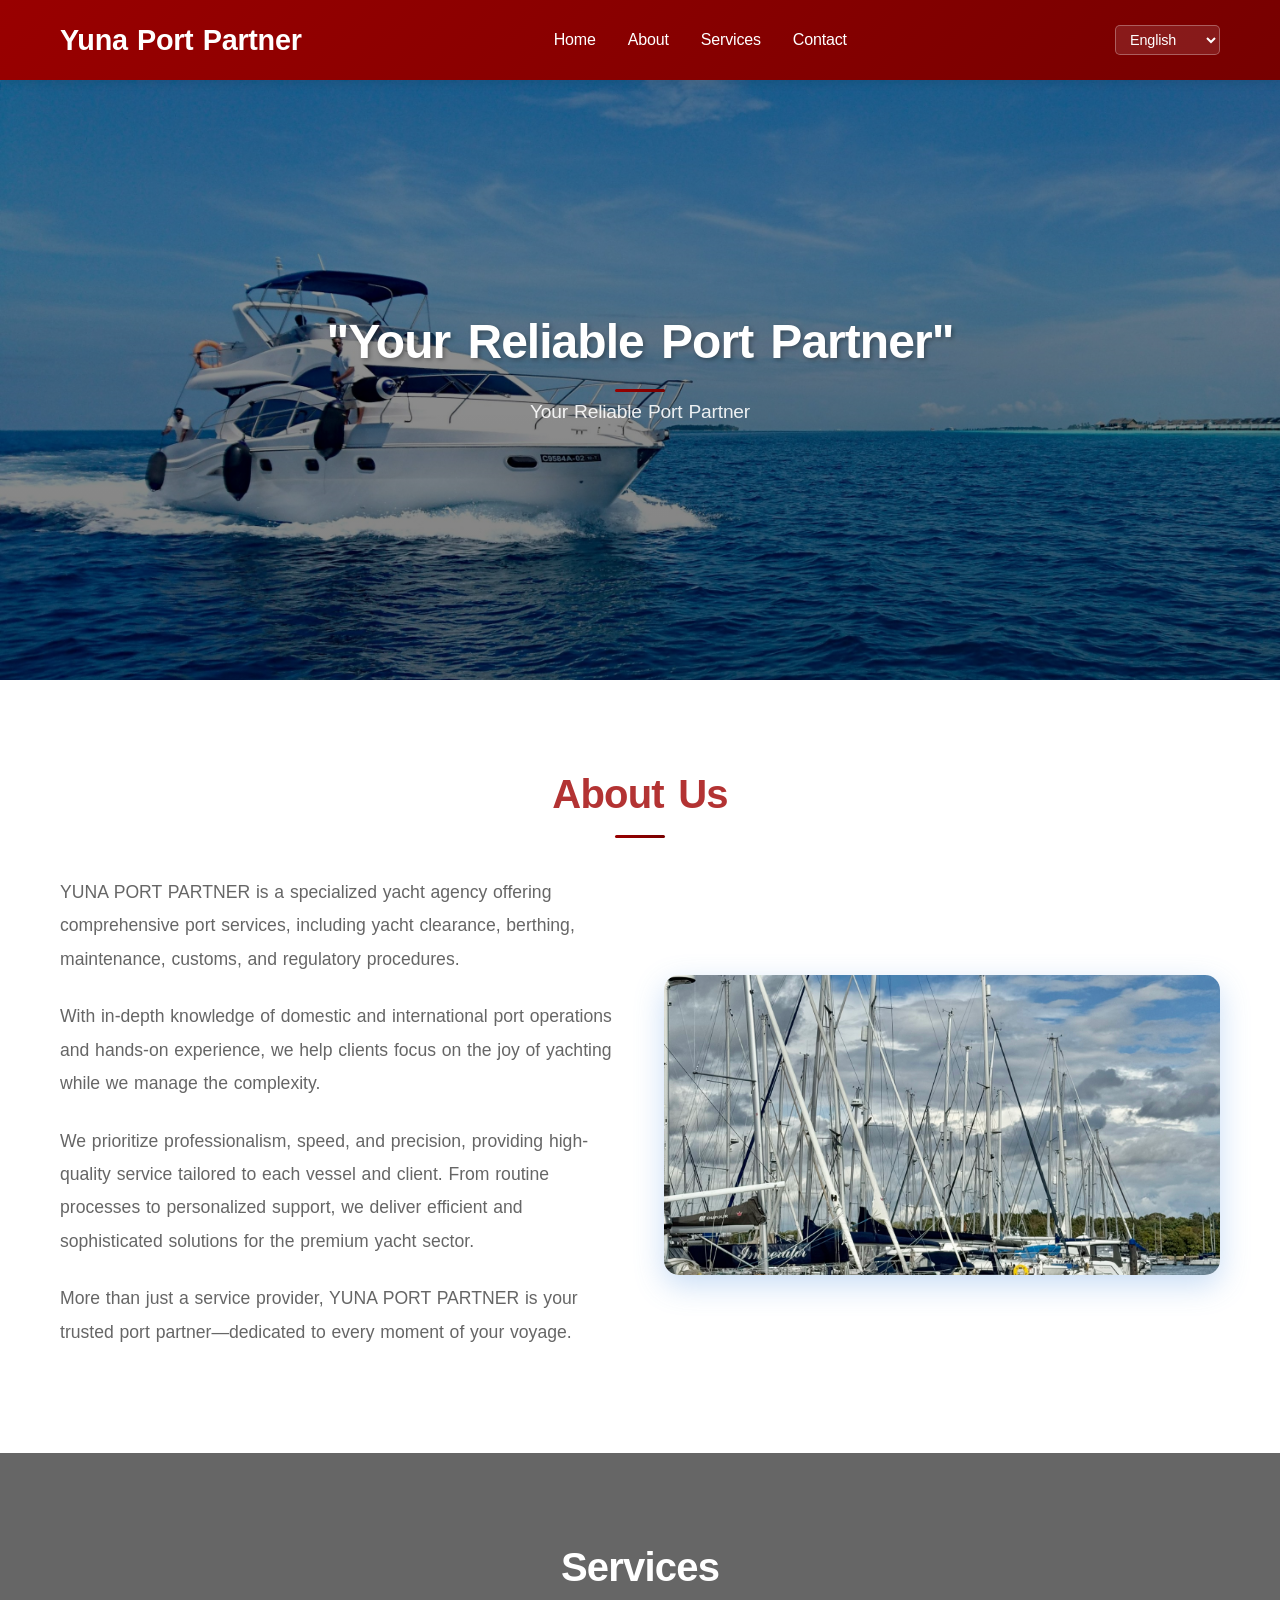
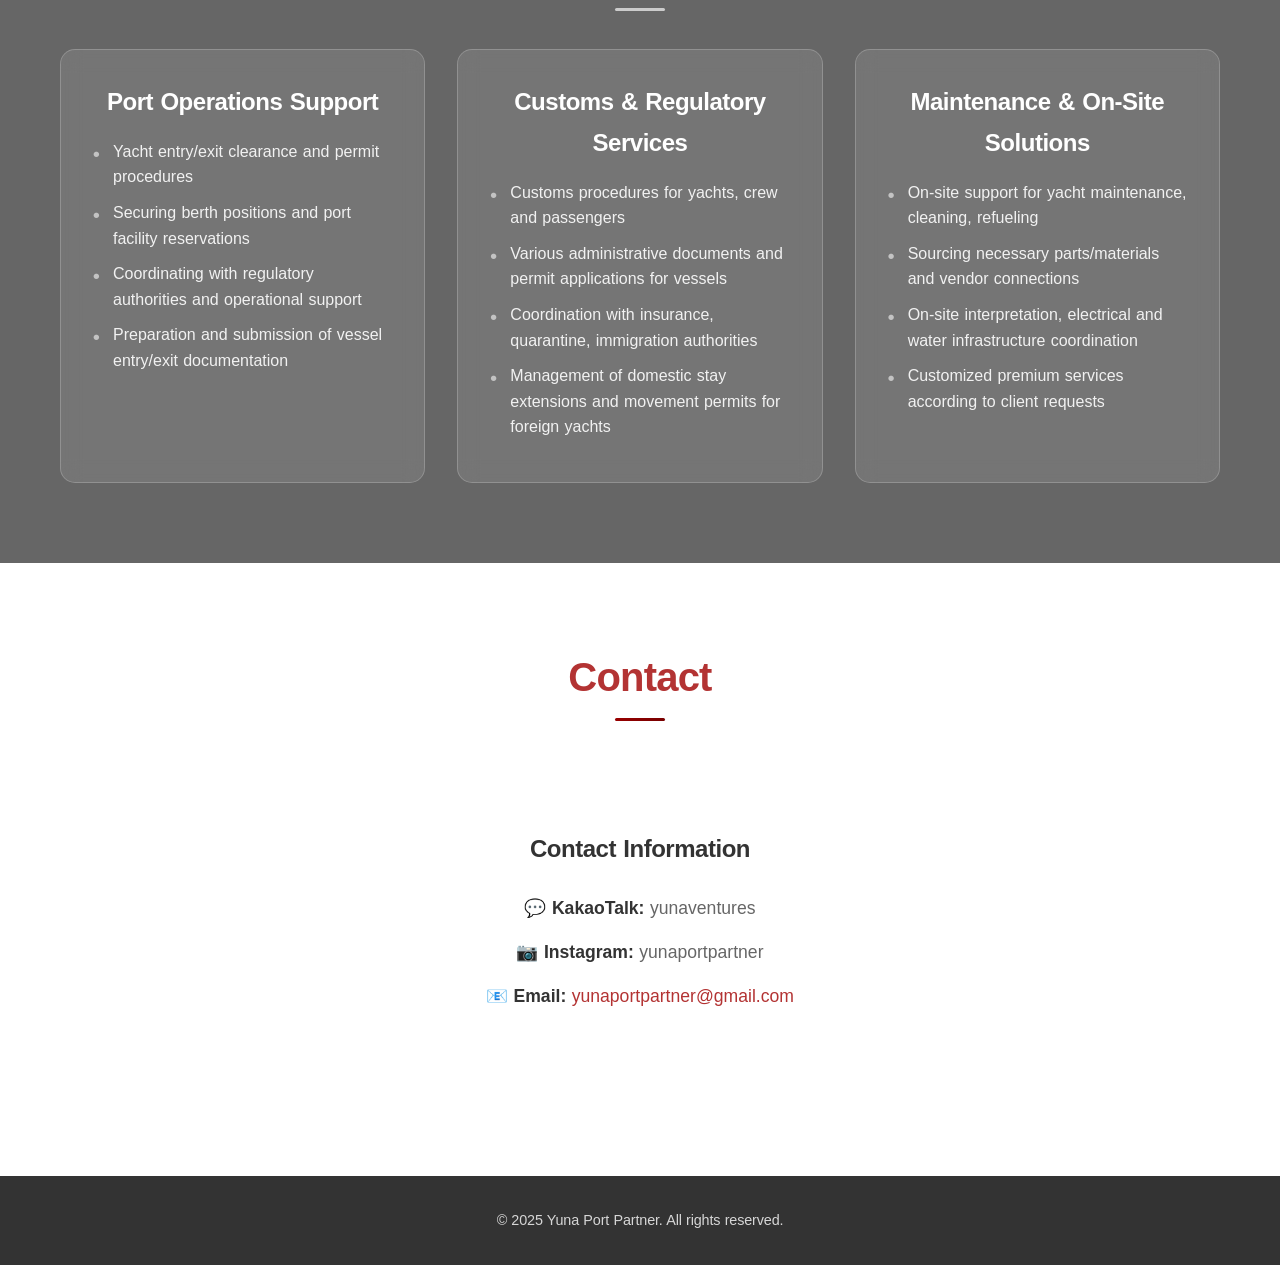
<file: index.html>
<!DOCTYPE html>
<html lang="ko">
<head>
    <!-- 기본 메타 정보 설정 -->
    <meta charset="UTF-8">
    <meta name="viewport" content="width=device-width, initial-scale=1.0">
    <title>Yuna Port Partner</title>
    <!-- 외부 CSS 파일 연결 -->
    <link rel="stylesheet" href="styles.css">
</head>
<body>
    <!-- 상단 고정 헤더 -->
    <header>
        <!-- 네비게이션 바 -->
        <nav>
            <!-- 로고/회사명 -->
            <div class="logo">
                <h1>Yuna Port Partner</h1>
            </div>
            <!-- 메인 메뉴 -->
            <ul class="nav-menu" id="nav-menu">
                <li><a href="#home" data-translate="nav_home">홈</a></li>
                <li><a href="#about" data-translate="nav_about">소개</a></li>
                <li><a href="#services" data-translate="nav_services">서비스</a></li>
                <li><a href="#contact" data-translate="nav_contact">연락처</a></li>
                <!-- 모바일용 언어 선택 -->
                <li class="mobile-language">
                    <select id="mobileLanguageSelect" onchange="changeLanguage('mobile')">
                        <option value="">Language</option>
                        <option value="ko">한국어</option>
                        <option value="en">English</option>
                        <option value="ru">Русский</option>
                    </select>
                </li>
            </ul>
            <!-- 언어 선택 -->
            <div class="language-selector">
                <select id="languageSelect" onchange="changeLanguage()">
                    <option value="">Language</option>
                    <option value="ko">한국어</option>
                    <option value="en">English</option>
                    <option value="ru">Русский</option>
                </select>
            </div>
            <!-- 모바일용 햄버거 메뉴 버튼 -->
            <div class="hamburger" id="hamburger">
                <span></span>
                <span></span>
                <span></span>
            </div>
        </nav>
    </header>

    <!-- 메인 콘텐츠 영역 -->
    <main>
        <!-- 히어로 섹션 (첫 화면) -->
        <section id="home" class="hero">
            <div class="hero-content">
                <h2 data-translate="hero_title">"Your Reliable Port Partner"</h2>
                <p data-translate="hero_subtitle">신뢰와 효율의 스마트 해운 에이전시</p>
            </div>
        </section>

        <!-- 소개 섹션 - 4개 문단으로 재구성 -->
        <section id="about" class="about">
            <div class="container">
                <h2 data-translate="about_title">소개</h2>
                <div class="about-grid">
                    <!-- 소개 텍스트 - 4개 문단으로 분리 -->
                    <div class="about-text">
                        <p data-translate="about_text1">(주)유나포트파트너는 요트 입출항, 정박, 통관, 정비, 허가 절차 등 항만 운영 전반을 원스톱으로 지원하는 요트 전문 에이전시입니다.</p>
                        <p data-translate="about_text2">국내외 항만 실무에 대한 깊은 이해와 풍부한 현장 경험을 바탕으로, 고객이 복잡한 행정과 물류 절차에서 벗어나 요트 운항에만 집중할 수 있도록 돕습니다.</p>
                        <p data-translate="about_text3">우리는 전문성과 정확성을 바탕으로, 모든 과정을 신속하고 효율적으로 처리합니다. 고급 요트 시장에 걸맞은 품격 있는 서비스를 제공하며, 각 요트의 특성과 고객의 니즈에 최적화된 맞춤형 솔루션을 제안합니다.</p>
                        <p data-translate="about_text4">㈜유나포트파트너는 단순한 서비스 제공자를 넘어, 고객의 항해가 시작되는 순간부터 마무리까지 함께하는 '믿을 수 있는 포트 파트너'입니다.</p>
                    </div>
                    <!-- 이미지 플레이스홀더 -->
                    <div class="about-image">
                        <div class="placeholder-image" data-translate="image_placeholder"></div>
                    </div>
                </div>
            </div>
        </section>

        <!-- 서비스 섹션 -->
        <section id="services" class="services">
            <div class="container">
                <h2 data-translate="services_title">서비스</h2>
                <!-- 서비스 카드들 -->
                <div class="services-grid">
                    <div class="service-card">
                        <h3 data-translate="service1_title">요트 항만 운영 지원</h3>
                        <ul class="service-list" data-translate="service1_desc">
                            <li>국내외 요트 입출항 신고 및 허가 절차 대행</li>
                            <li>정박 위치 확보 및 항만 시설 예약</li>
                            <li>관할 기관과의 업무 조율 및 실무 대응</li>
                            <li>선박 입출항 관련 서류 작성 및 제출</li>
                        </ul>
                    </div>
                    <div class="service-card">
                        <h3 data-translate="service2_title">통관 및 행정 서비스</h3>
                        <ul class="service-list" data-translate="service2_desc">
                            <li>요트 및 선원/승객 관련 세관 절차 대행</li>
                            <li>선박 관련 각종 행정 서류 및 허가 신청</li>
                            <li>보험, 검역, 출입국관리 등 관련 기관 연계</li>
                            <li>외국 요트의 국내 체류 연장 및 이동 허가 관리</li>
                        </ul>
                    </div>
                    <div class="service-card">
                        <h3 data-translate="service3_title">정비 및 맞춤형 현장 지원</h3>
                        <ul class="service-list" data-translate="service3_desc">
                            <li>요트 정비, 세척, 급유 등 현장 작업 지원</li>
                            <li>필요 부품/자재 수급 및 업체 연결</li>
                            <li>현장 통역, 전기·수도 등 인프라 연계</li>
                            <li>고객 요청에 따른 맞춤형 프리미엄 서비스 제공</li>
                        </ul>
                    </div>
                </div>
            </div>
        </section>

        <!-- 연락처 섹션 - Base64 이메일 보호 적용 -->
        <section id="contact" class="contact">
            <div class="container">
                <h2 data-translate="contact_title">연락처</h2>
                <div class="contact-content">
                    <!-- 연락처 정보 -->
                    <div class="contact-info">
                        <h3 data-translate="contact_info">연락 정보</h3>
                        <p><span class="contact-label" data-translate="contact_kakao_label">💬  카카오톡:</span> <span class="contact-value">yunaventures</span></p>
                        <p><span class="contact-label" data-translate="contact_instagram_label">📷 인스타그램:</span> <span class="contact-value">yunaportpartner</span></p>
                        <p><span class="contact-label" data-translate="contact_email_label">📧 이메일:</span> <span id="protected-email" class="contact-value">로딩 중...</span></p>
                    </div>
                </div>
            </div>
        </section>
    </main>

    <!-- 하단 푸터 -->
    <footer>
        <div class="container">
            <p data-translate="footer_text">&copy; 2025 Yuna Port Partner. All rights reserved.</p>
        </div>
    </footer>

    <!-- JavaScript 기능들 - Base64 이메일 보호 기능 완전 통합 -->
    <script>
        // Base64 인코딩된 이메일 주소 (하베스팅 방지)
        // 원본: yunaportpartner@gmail.com
        // 인코딩: eXVuYXBvcnRwYXJ0bmVyQGdtYWlsLmNvbQ==
        const ENCODED_EMAIL_ADDRESS = 'eXVuYXBvcnRwYXJ0bmVyQGdtYWlsLmNvbQ==';
        
        // Base64 디코딩 함수 (이메일 복원)
        function decodeProtectedEmail(encodedString) {
            try {
                // JavaScript 내장 atob() 함수로 Base64 디코딩
                return atob(encodedString);
            } catch (error) {
                console.warn('이메일 디코딩 실패:', error);
                // 폴백 이메일 (디코딩 실패 시)
                return 'yunaventures@gmail.com';
            }
        }
        
        // 보호된 이메일 주소 표시 함수
        function renderProtectedEmail() {
            const emailContainer = document.getElementById('protected-email');
            if (emailContainer) {
                const realEmail = decodeProtectedEmail(ENCODED_EMAIL_ADDRESS);
                // 실제 이메일 주소와 mailto 링크 생성
                emailContainer.innerHTML = `<a href="mailto:${realEmail}" title="이메일 보내기">${realEmail}</a>`;
                emailContainer.className = 'contact-value'; // 스타일 클래스 유지
            }
        }
        
        // 다국어 번역 데이터 - 이메일 보호 기능 반영
        const translations = {
            ko: {
                nav_home: "홈",
                nav_about: "소개", 
                nav_services: "서비스",
                nav_contact: "연락처",
                hero_title: '"Your Reliable Port Partner"',
                hero_subtitle: "신뢰와 효율의 스마트 해운 에이전시",
                about_title: "소개",
                about_text1: "(주)유나포트파트너는 요트 입출항, 정박, 통관, 정비, 허가 절차 등 항만 운영 전반을 원스톱으로 지원하는 요트 전문 에이전시입니다.",
                about_text2: "국내외 항만 실무에 대한 깊은 이해와 풍부한 현장 경험을 바탕으로, 고객이 복잡한 행정과 물류 절차에서 벗어나 요트 운항에만 집중할 수 있도록 돕습니다.",
                about_text3: "우리는 전문성과 정확성을 바탕으로, 모든 과정을 신속하고 효율적으로 처리합니다. 고급 요트 시장에 걸맞은 품격 있는 서비스를 제공하며, 각 요트의 특성과 고객의 니즈에 최적화된 맞춤형 솔루션을 제안합니다.",
                about_text4: "㈜유나포트파트너는 단순한 서비스 제공자를 넘어, 고객의 항해가 시작되는 순간부터 마무리까지 함께하는 '믿을 수 있는 포트 파트너'입니다.",
                services_title: "서비스",
                service1_title: "요트 항만 운영 지원",
                service1_desc: "• 국내외 요트 입출항 신고 및 허가 절차 대행\n• 정박 위치 확보 및 항만 시설 예약\n• 관할 기관과의 업무 조율 및 실무 대응\n• 선박 입출항 관련 서류 작성 및 제출",
                service2_title: "통관 및 행정 서비스",
                service2_desc: "• 요트 및 선원/승객 관련 세관 절차 대행\n• 선박 관련 각종 행정 서류 및 허가 신청\n• 보험, 검역, 출입국관리 등 관련 기관 연계\n• 외국 요트의 국내 체류 연장 및 이동 허가 관리",
                service3_title: "정비 및 맞춤형 현장 지원",
                service3_desc: "• 요트 정비, 세척, 급유 등 현장 작업 지원\n• 필요 부품/자재 수급 및 업체 연결\n• 현장 통역, 전기·수도 등 인프라 연계\n• 고객 요청에 따른 맞춤형 프리미엄 서비스 제공",
                contact_title: "연락처",
                contact_info: "연락 정보",
                contact_kakao_label: "💬 카카오톡:",
                contact_instagram_label: "📷 인스타그램:",
                contact_email_label: "📧 이메일:",
                footer_text: "© 2025 Yuna Port Partner. All rights reserved."
            },
            en: {
                nav_home: "Home",
                nav_about: "About",
                nav_services: "Services", 
                nav_contact: "Contact",
                hero_title: '"Your Reliable Port Partner"',
                hero_subtitle: "Your Reliable Port Partner",
                about_title: "About Us",
                about_text1: "YUNA PORT PARTNER is a specialized yacht agency offering comprehensive port services, including yacht clearance, berthing, maintenance, customs, and regulatory procedures.",
                about_text2: "With in-depth knowledge of domestic and international port operations and hands-on experience, we help clients focus on the joy of yachting while we manage the complexity.",
                about_text3: "We prioritize professionalism, speed, and precision, providing high-quality service tailored to each vessel and client. From routine processes to personalized support, we deliver efficient and sophisticated solutions for the premium yacht sector.",
                about_text4: "More than just a service provider, YUNA PORT PARTNER is your trusted port partner—dedicated to every moment of your voyage.",
                services_title: "Services",
                service1_title: "Port Operations Support",
                service1_desc: "• Yacht entry/exit clearance and permit procedures\n• Securing berth positions and port facility reservations\n• Coordinating with regulatory authorities and operational support\n• Preparation and submission of vessel entry/exit documentation",
                service2_title: "Customs & Regulatory Services",
                service2_desc: "• Customs procedures for yachts, crew and passengers\n• Various administrative documents and permit applications for vessels\n• Coordination with insurance, quarantine, immigration authorities\n• Management of domestic stay extensions and movement permits for foreign yachts",
                service3_title: "Maintenance & On-Site Solutions",
                service3_desc: "• On-site support for yacht maintenance, cleaning, refueling\n• Sourcing necessary parts/materials and vendor connections\n• On-site interpretation, electrical and water infrastructure coordination\n• Customized premium services according to client requests",
                contact_title: "Contact",
                contact_info: "Contact Information",
                contact_kakao_label: "💬 KakaoTalk:",
                contact_instagram_label: "📷 Instagram:",
                contact_email_label: "📧 Email:",
                footer_text: "© 2025 Yuna Port Partner. All rights reserved."
            },
            ru: {
                nav_home: "Главная",
                nav_about: "О нас",
                nav_services: "Услуги",
                nav_contact: "Контакты",
                hero_title: '"Your Reliable Port Partner"',
                hero_subtitle: "Надёжный партнёр в порту",
                about_title: "О нас",
                about_text1: "YUNA PORT PARTNER — это специализированное агентство по обслуживанию яхт, предлагающее полный спектр портовых услуг: оформление захода и выхода судов, швартовка, техобслуживание, таможенное оформление и разрешительная документация.",
                about_text2: "Благодаря глубокому пониманию портовой логистики в Корее и за рубежом, а также богатому практическому опыту, мы берём на себя все сложные процессы, чтобы вы могли сосредоточиться на управлении своей яхтой.",
                about_text3: "YUNA PORT PARTNER обеспечивает профессиональный, быстрый и точный сервис, предлагая индивидуальные решения для каждого клиента и судна.",
                about_text4: "Мы — не просто агентство. Мы — ваш надёжный партнёр в каждом этапе вашего морского путешествия.",
                services_title: "Услуги",
                service1_title: "Поддержка портовых операций",
                service1_desc: "• Оформление въезда/выезда яхт и разрешительные процедуры\n• Обеспечение швартовных мест и бронирование портовых объектов\n• Координация с регулирующими органами и операционная поддержка\n• Подготовка и подача документации по въезду/выезду судов",
                service2_title: "Таможенные и административные услуги",
                service2_desc: "• Таможенные процедуры для яхт, экипажа и пассажиров\n• Различные административные документы и заявки на разрешения для судов\n• Координация со страховыми, карантинными, иммиграционными органами\n• Управление продлением пребывания и разрешениями на перемещение для иностранных яхт",
                service3_title: "Техобслуживание и индивидуальные решения",
                service3_desc: "• Поддержка на месте для техобслуживания яхт, очистки, заправки топливом\n• Поиск необходимых запчастей/материалов и связь с поставщиками\n• Переводческие услуги на месте, координация электричества и водоснабжения\n• Индивидуальные премиум-услуги по запросу клиента",
                contact_title: "Контакты",
                contact_info: "Контактная информация",
                contact_kakao_label: "💬 KakaoTalk:",
                contact_instagram_label: "📷 Instagram:",
                contact_email_label: "📧 Email:",
                footer_text: "© 2025 Yuna Port Partner. Все права защищены."
            }
        };

        // 언어 변경 함수 - 이메일 보호 기능 완전 통합
        function changeLanguage(source) {
            let selectedLanguage;
            
            if (source === 'mobile') {
                selectedLanguage = document.getElementById('mobileLanguageSelect').value;
                document.getElementById('languageSelect').value = selectedLanguage;
            } else {
                selectedLanguage = document.getElementById('languageSelect').value;
                document.getElementById('mobileLanguageSelect').value = selectedLanguage;
            }
            
            const translateElements = document.querySelectorAll('[data-translate]');
            
            translateElements.forEach(element => {
                const translationKey = element.getAttribute('data-translate');
                
                if (translations[selectedLanguage] && translations[selectedLanguage][translationKey]) {
                    // 서비스 항목의 경우 리스트 형태로 처리
                    if (translationKey.includes('service') && translationKey.includes('_desc')) {
                        const serviceContent = translations[selectedLanguage][translationKey];
                        const listItems = serviceContent.split('\n')
                            .map(item => item.replace('• ', '').trim())
                            .filter(item => item.length > 0);
                        
                        element.innerHTML = '';
                        listItems.forEach(item => {
                            const listItem = document.createElement('li');
                            listItem.textContent = item;
                            element.appendChild(listItem);
                        });
                    } 
                    // 일반 텍스트 번역
                    else {
                        element.textContent = translations[selectedLanguage][translationKey];
                    }
                }
            });

            // 이메일 주소 별도 처리 (Base64 디코딩 유지)
            const emailContainer = document.getElementById('protected-email');
            if (emailContainer) {
                const decodedEmail = decodeProtectedEmail(ENCODED_EMAIL_ADDRESS);
                emailContainer.innerHTML = `<a href="mailto:${decodedEmail}" title="이메일 보내기">${decodedEmail}</a>`;
            }
        }

        // 페이지 로드 시 초기화 함수
        function initializePage() {
            // 보호된 이메일 주소 표시
            renderProtectedEmail();
            
            // 저장된 언어 설정 복원 또는 기본 언어(영어) 설정
            let savedLanguage = 'en'; // 기본값을 영어로 설정
            try {
                savedLanguage = localStorage.getItem('selectedLanguage') || 'en';
            } catch (error) {
                console.warn('로컬 스토리지 접근 실패:', error);
                savedLanguage = 'en';
            }
            
            // 언어 선택 드롭다운에 저장된 언어 반영
            document.getElementById('languageSelect').value = savedLanguage;
            document.getElementById('mobileLanguageSelect').value = savedLanguage;
            
            // 페이지 로드 시 기본 언어(영어) 번역 적용
            if (savedLanguage && savedLanguage !== '') {
                // 언어가 설정되어 있으면 해당 언어로 번역 적용
                changeLanguage();
            } else {
                // 저장된 언어가 없으면 영어로 설정하고 번역 적용
                document.getElementById('languageSelect').value = 'en';
                document.getElementById('mobileLanguageSelect').value = 'en';
                changeLanguage();
            }
        }
        
        // 페이지 로드 완료 시 초기화 실행
        window.addEventListener('load', initializePage);

        // 햄버거 메뉴 토글 기능
        const hamburgerButton = document.getElementById('hamburger');
        const navigationMenu = document.getElementById('nav-menu');

        // 햄버거 버튼 클릭 이벤트
        hamburgerButton.addEventListener('click', function() {
            navigationMenu.classList.toggle('active');
            hamburgerButton.classList.toggle('active');
        });

        // 메뉴 항목 클릭 시 모바일 메뉴 자동 닫기
        document.querySelectorAll('.nav-menu a').forEach(menuLink => {
            menuLink.addEventListener('click', () => {
                navigationMenu.classList.remove('active');
                hamburgerButton.classList.remove('active');
            });
        });

        // 부드러운 스크롤 효과 구현
        document.querySelectorAll('a[href^="#"]').forEach(anchorLink => {
            anchorLink.addEventListener('click', function (event) {
                event.preventDefault();
                const targetSection = document.querySelector(this.getAttribute('href'));
                
                if (targetSection) {
                    // 고정 헤더 높이만큼 오프셋 조정
                    const headerOffset = 78;
                    const targetPosition = targetSection.offsetTop - headerOffset;
                    
                    window.scrollTo({
                        top: targetPosition,
                        behavior: 'smooth'
                    });
                }
            });
        });
    </script>
</body>
</html>
</file>
<file: styles.css>
/* ==========================================================================
   전체 리셋 및 기본 스타일
   ========================================================================== */
* {
    margin: 0;
    padding: 0;
    box-sizing: border-box;
}

/* 부드러운 스크롤 전역 설정 */
html {
    scroll-behavior: smooth;
}

body {
    font-family: 'Arial', 'Noto Sans KR', 'Apple Color Emoji', 'Segoe UI Emoji', 'Noto Color Emoji', sans-serif;
    line-height: 1.7;
    color: #333;
    background-color: #fdf2f2; /* 눈에 편안한 연한 빨강 */
    /* 텍스트 렌더링 최적화 */
    text-rendering: optimizeLegibility;
    -webkit-font-smoothing: antialiased;
    -moz-osx-font-smoothing: grayscale;
    /* 한글 최적화된 자간 설정 */
    letter-spacing: 0;
    word-spacing: 0.1em;
    /* 한글 폰트 최적화 */
    font-feature-settings: "kern" 1;
    text-size-adjust: 100%;
}

/* 공통 컨테이너 스타일 */
.container {
    max-width: 1200px;
    margin: 0 auto;
    padding: 0 20px;
}

/* ==========================================================================
   헤더 스타일 (상단 고정 네비게이션) - 새로운 색상 적용
   ========================================================================== */
header {
    background: linear-gradient(135deg, #990000 0%, #770000 100%); /* 새로운 어두운 빨강 그라데이션 */
    color: white;
    padding: 1rem 0;
    position: fixed; /* 스크롤해도 상단에 고정 */
    width: 100%;
    top: 0;
    z-index: 1000; /* 다른 요소들보다 위에 표시 */
    box-shadow: 0 2px 10px rgba(0,0,0,0.1);
    height: 80px; /* 명시적 높이 지정 */
    display: flex;
    align-items: center;
}

/* 네비게이션 바 레이아웃 */
nav {
    display: flex;
    justify-content: space-between;
    align-items: center;
    max-width: 1200px;
    margin: 0 auto;
    padding: 0 20px;
    width: 100%;
    height: 100%;
}

/* 로고 스타일 */
.logo h1 {
    font-size: 1.8rem;
    font-weight: bold;
    letter-spacing: -0.01em;
}

/* 메뉴 리스트 */
.nav-menu {
    display: flex;
    list-style: none;
    gap: 2rem;
    transition: all 0.3s ease;
}

/* 메뉴 링크 스타일 */
.nav-menu a {
    color: white;
    text-decoration: none;
    font-weight: 500;
    transition: color 0.3s ease;
    letter-spacing: -0.01em;
}

/* 메뉴 링크 호버 효과 */
.nav-menu a:hover {
    color: #ffcccc; /* 새로운 색상에 맞는 연한 빨강 */
    text-shadow: 0 0 5px rgba(255, 204, 204, 0.5);
}

/* ==========================================================================
   언어 선택 스타일
   ========================================================================== */
.language-selector {
    margin-left: 1rem;
}

.language-selector select {
    background: rgba(255, 255, 255, 0.1);
    color: white;
    border: 1px solid rgba(255, 255, 255, 0.3);
    border-radius: 5px;
    padding: 5px 10px;
    font-size: 0.9rem;
    cursor: pointer;
    transition: all 0.3s ease;
    letter-spacing: -0.01em;
}

.language-selector select:hover {
    background: rgba(255, 255, 255, 0.2);
    border-color: rgba(255, 255, 255, 0.5);
}

.language-selector select:focus {
    outline: none;
    background: rgba(255, 255, 255, 0.2);
    box-shadow: 0 0 5px rgba(153, 0, 0, 0.5); /* 새로운 어두운 빨강 글로우 */
}

.language-selector option {
    background: #990000; /* 새로운 어두운 빨강 */
    color: white;
    letter-spacing: -0.01em;
}

/* 모바일용 언어 선택 숨김 (데스크톱에서) */
.mobile-language {
    display: none;
}

/* ==========================================================================
   햄버거 메뉴 (모바일용)
   ========================================================================== */
.hamburger {
    display: none; /* 기본적으로 숨김 */
    flex-direction: column;
    cursor: pointer;
    gap: 4px;
}

/* 햄버거 메뉴 선들 */
.hamburger span {
    width: 25px;
    height: 3px;
    background: white;
    transition: all 0.3s ease;
    border-radius: 2px;
}

/* 햄버거 메뉴 활성화 시 X자 모양으로 변환 */
.hamburger.active span:nth-child(1) {
    transform: rotate(45deg) translate(5px, 5px);
}

.hamburger.active span:nth-child(2) {
    opacity: 0;
}

.hamburger.active span:nth-child(3) {
    transform: rotate(-45deg) translate(7px, -6px);
}

/* ==========================================================================
   메인 콘텐츠 영역
   ========================================================================== */
main {
    margin-top: 80px; /* 데스크톱 헤더 높이와 일치 */
}

/* ==========================================================================
   히어로 섹션 (첫 화면 배너)
   ========================================================================== */
.hero {
    /* 배경 이미지와 중성적인 어두운 오버레이 */
    background-image: linear-gradient(rgba(0, 0, 0, 0.4), rgba(0, 0, 0, 0.5)), url('./image/boat2.jpg');
    background-size: cover; /* 배경 이미지 전체 덮도록 */
    background-position: center; /* 이미지 중앙 정렬 */
    background-repeat: no-repeat; /* 이미지 반복 안함 */
    /* 모바일에서 패럴랙스 효과 제거 - 성능 문제 해결 */
    background-attachment: scroll;
    color: white;
    text-align: center;
    padding: 100px 0;
    position: relative;
    overflow: hidden;
    /* 폴백 배경색 (이미지 로드 실패시) */
    background-color: #2980b9; /* 바다색 */
}

/* 히어로 섹션 장식 효과 */
.hero::before {
    content: '';
    position: absolute;
    top: 0;
    left: 0;
    right: 0;
    bottom: 0;
    background: url('data:image/svg+xml,<svg xmlns="http://www.w3.org/2000/svg" viewBox="0 0 100 20"><defs><radialGradient id="a" cx="50" cy="50" r="50"><stop offset="0" stop-color="rgba(255,255,255,.1)"/><stop offset="1" stop-color="rgba(255,255,255,0)"/></radialGradient></defs><circle cx="10" cy="10" r="10" fill="url(%23a)"><animateTransform attributeName="transform" type="translate" values="0 0; 90 0; 0 0" dur="2s" repeatCount="indefinite"/></circle></svg>') repeat;
    opacity: 0.1;
    /* 모바일에서는 장식 효과 숨김 */
    display: block;
}

/* 모바일에서 장식 효과 완전 제거 */
@media (max-width: 768px) {
    .hero::before {
        display: none;
    }
}

/* 히어로 콘텐츠 */
.hero-content {
    position: relative;
    z-index: 1;
    display: flex;
    flex-direction: column;
    justify-content: center;
    align-items: center;
    height: 100%;
    min-height: 400px; /* 웹에서 충분한 높이 확보 */
}

.hero h2 {
    font-size: 3rem;
    margin-bottom: 1rem;
    text-shadow: 2px 2px 4px rgba(0,0,0,0.3);
    text-align: center;
    letter-spacing: -0.02em;
    word-spacing: 0.1em;
}

.hero p {
    font-size: 1.2rem;
    margin-bottom: 2rem;
    opacity: 0.9;
    text-align: center;
    letter-spacing: -0.01em;
    word-spacing: 0.05em;
    line-height: 1.5;
}

/* ==========================================================================
   공통 섹션 스타일
   ========================================================================== */
section {
    padding: 80px 0;
}

/* 짝수 번째 섹션 배경색 */
section:nth-child(even) {
    background-color: white;
}

/* 섹션 제목 스타일 */
section h2 {
    text-align: center;
    font-size: 2.5rem;
    margin-bottom: 3rem;
    color: #ffffff !important; /* 강제로 흰색 고정 */
    position: relative;
    letter-spacing: -0.02em;
    word-spacing: 0.1em;
}

/* 섹션 제목 밑줄 장식 */
section h2::after {
    content: '';
    position: absolute;
    bottom: -10px;
    left: 50%;
    transform: translateX(-50%);
    width: 50px;
    height: 3px;
    background: linear-gradient(135deg, #990000 0%, #770000 100%); /* 새로운 어두운 빨강 그라데이션 */
    border-radius: 2px;
}

/* ==========================================================================
   소개 섹션
   ========================================================================== */
.about {
    background-color: #ffe6e6; /* 매우 연한 빨강 배경 */
}

.about h2 {
    color: #b33333 !important; /* 새로운 색상에 맞는 차분한 어두운 빨강 */
}

.about-grid {
    display: grid;
    grid-template-columns: 1fr 1fr; /* 2열 그리드 */
    gap: 3rem;
    align-items: center;
}

.about-text p {
    font-size: 1.1rem;
    margin-bottom: 1.5rem;
    color: #666;
    line-height: 1.9;
    word-break: keep-all; /* 단어 단위로 줄바꿈 */
    overflow-wrap: break-word; /* 긴 단어 처리 */
    text-align: left; /* 좌측 정렬로 변경 */
    /* 모든 문단 동일한 자간 적용 */
    letter-spacing: 0;
    word-spacing: 0.05em;
    /* 문단 간격 최적화 */
    text-indent: 0;
    /* 한글 텍스트 최적화 */
    font-kerning: auto;
}

/* 이미지 플레이스홀더 (실제 이미지로 교체 가능) - 기존 유지 */
.placeholder-image {
    background: linear-gradient(135deg, #4a90e2 0%, #357abd 100%);
    height: 300px;
    border-radius: 15px;
    display: flex;
    align-items: center;
    justify-content: center;
    color: white;
    font-size: 1.2rem;
    font-weight: bold;
    box-shadow: 0 10px 30px rgba(74, 144, 226, 0.3);
    background-image: url('/image/dock3.jpg');
    background-size: cover;
    background-position: center;
}

/* ==========================================================================
   서비스 섹션
   ========================================================================== */
.services {
    background: #666666; /* 회색 배경 */
    color: white;
}

.services h2 {
    color: #ffffff !important; /* 서비스 섹션도 흰색 강제 고정 */
}

.services h2::after {
    background: #cccccc; /* 회색 배경에 맞는 밝은 회색 */
}

/* 서비스 카드 그리드 */
.services-grid {
    display: grid;
    grid-template-columns: repeat(auto-fit, minmax(300px, 1fr)); /* 반응형 그리드 */
    gap: 2rem;
}

/* 개별 서비스 카드 */
.service-card {
    background: rgba(255, 255, 255, 0.1); /* 반투명 배경 */
    padding: 2rem;
    border-radius: 15px;
    text-align: left; /* 왼쪽 정렬로 변경 */
    backdrop-filter: blur(10px); /* 블러 효과 */
    border: 1px solid rgba(255, 255, 255, 0.2);
    transition: transform 0.3s ease, box-shadow 0.3s ease;
}

/* 서비스 카드 호버 효과 */
.service-card:hover {
    transform: translateY(-10px);
    box-shadow: 0 20px 40px rgba(0, 0, 0, 0.2);
}

.service-card h3 {
    font-size: 1.5rem;
    margin-bottom: 1rem;
    color: white;
    text-align: center; /* 제목만 중앙 정렬 유지 */
    letter-spacing: -0.02em;
    word-spacing: 0.05em;
}

/* 서비스 설명 리스트 스타일 - 자간 정상화 및 좌측 정렬 */
.service-list {
    list-style: none;
    padding: 0;
    margin: 0;
}

.service-list li {
    position: relative;
    padding-left: 20px;
    margin-bottom: 10px;
    font-size: 1rem;
    opacity: 0.9;
    line-height: 1.6;
    word-break: keep-all; /* 단어 단위로 줄바꿈 */
    text-align: left; /* 좌측 정렬로 변경 */
    /* 자간 정상화 */
    letter-spacing: 0;
    word-spacing: 0.05em;
    /* 한글 텍스트 렌더링 최적화 */
    font-kerning: auto;
}

.service-list li::before {
    content: '•';
    position: absolute;
    left: 0;
    color: #cccccc; /* 회색 배경에 맞는 밝은 회색 */
    font-weight: bold;
    font-size: 1.2rem;
}

/* ==========================================================================
   연락처 섹션 - 볼드체 적용 및 이메일 보호
   ========================================================================== */
.contact {
    background-color: #ffe6e6; /* 매우 연한 빨강 배경 */
}

.contact h2 {
    color: #b33333 !important; /* 새로운 색상에 맞는 차분한 어두운 빨강 */
}

.contact-content {
    display: flex;
    justify-content: center;
    padding: 40px 0;
}

.contact-info {
    text-align: center;
    max-width: 500px;
    padding: 30px;
}

.contact-info h3 {
    font-size: 1.5rem;
    margin-bottom: 1.5rem;
    color: #333;
    letter-spacing: -0.02em;
    word-spacing: 0.05em;
}

/* 연락처 정보 문단 스타일 */
.contact-info p {
    margin-bottom: 1rem;
    font-size: 1.1rem;
    color: #666;
    white-space: nowrap;
    overflow: hidden;
    text-overflow: ellipsis;
    letter-spacing: 0;
    word-spacing: 0.03em;
    line-height: 1.6;
    min-width: fit-content;
}

/* 연락처 라벨 볼드 스타일링 - 확실한 적용 */
.contact-info .contact-label {
    font-family: 'Arial', 'Noto Sans KR', 'Apple Color Emoji', 'Segoe UI Emoji', 'Noto Color Emoji', 'Segoe UI Symbol', sans-serif;
    font-weight: bold !important;
    color: #333 !important;
    display: inline;
}

/* 연락처 값 스타일링 */
.contact-info .contact-value {
    font-weight: normal !important;
    color: #666 !important;
    display: inline;
}

/* 이메일 링크 스타일링 */
.contact-info .contact-value a {
    color: #b33333 !important;
    text-decoration: none;
    transition: color 0.3s ease;
    font-weight: normal !important;
}

.contact-info .contact-value a:hover {
    color: #990000 !important;
    text-decoration: underline;
}

/* ==========================================================================
   푸터
   ========================================================================== */
footer {
    background: #333;
    color: white;
    text-align: center;
    padding: 2rem 0;
}

footer p {
    font-size: 0.9rem;
    opacity: 0.8;
    letter-spacing: -0.01em;
    word-spacing: 0.03em;
}

/* ==========================================================================
   반응형 디자인 (태블릿 및 모바일)
   ========================================================================== */

/* 태블릿 크기 (768px 이하) */
@media (max-width: 768px) {
    /* 햄버거 메뉴 표시 */
    .hamburger {
        display: flex;
    }
    
    /* 헤더 높이 조정 */
    header {
        height: 70px; /* 모바일에서 헤더 높이 축소 */
        padding: 0.8rem 0;
    }
    
    /* 데스크톱 언어 선택기 숨김 */
    .language-selector {
        display: none;
    }
    
    /* 모바일용 언어 선택 표시 */
    .mobile-language {
        display: block !important;
        margin-top: 1rem;
        padding-top: 1rem;
        border-top: 1px solid rgba(255, 255, 255, 0.3);
    }
    
    .mobile-language select {
        background: rgba(255, 255, 255, 0.1);
        color: white;
        border: 1px solid rgba(255, 255, 255, 0.3);
        border-radius: 5px;
        padding: 10px 15px;
        font-size: 1rem;
        cursor: pointer;
        width: 200px;
        text-align: center;
        letter-spacing: -0.01em;
    }
    
    .mobile-language select:focus {
        outline: none;
        background: rgba(255, 255, 255, 0.2);
        box-shadow: 0 0 10px rgba(153, 0, 0, 0.5); /* 새로운 어두운 빨강 글로우 */
    }
    
    .mobile-language option {
        background: #990000; /* 새로운 어두운 빨강 */
        color: white;
        letter-spacing: -0.01em;
    }
    
    /* 모바일 메뉴 스타일 - 정확한 위치 */
    .nav-menu {
        position: fixed;
        top: 70px; /* 헤더 높이와 정확히 일치 */
        right: -100%; /* 화면 밖에 숨김 */
        width: 100%;
        height: calc(100vh - 70px); /* 헤더 높이 제외 */
        background: linear-gradient(135deg, #990000 0%, #770000 100%); /* 새로운 어두운 빨강 그라데이션 */
        flex-direction: column;
        justify-content: flex-start;
        align-items: center;
        padding-top: 2rem;
        transition: right 0.3s ease; /* 슬라이드 애니메이션 */
    }
    
    /* 메뉴 활성화 시 */
    .nav-menu.active {
        right: 0; /* 화면으로 슬라이드 인 */
    }
    
    .nav-menu li {
        margin: 1rem 0;
    }
    
    .nav-menu a {
        font-size: 1.2rem;
        letter-spacing: -0.01em;
    }
    
    /* 모바일에서 히어로 섹션 이미지 중앙 정렬 */
    .hero {
        background-position: center center; /* 모바일에서 중앙 정렬 */
    }
    
    /* 히어로 섹션 텍스트 크기 조정 */
    .hero h2 {
        font-size: 2rem;
        letter-spacing: -0.015em;
    }
    
    /* 그리드를 1열로 변경 */
    .about-grid {
        grid-template-columns: 1fr;
        gap: 2rem;
    }
    
    .services-grid {
        grid-template-columns: 1fr;
    }
    
    /* 섹션 패딩 축소 */
    section {
        padding: 50px 0;
    }
    
    section h2 {
        font-size: 2rem;
        letter-spacing: -0.015em;
    }
    
    /* 메인 콘텐츠 여백 조정 */
    main {
        margin-top: 70px; /* 모바일 헤더 높이와 일치 */
    }
    
    /* 모바일 텍스트 최적화 */
    .about-text p {
        text-align: left; /* 모바일에서 왼쪽 정렬 */
        letter-spacing: 0;
        word-spacing: 0.05em;
        line-height: 1.8;
        font-size: 1.05rem;
        text-rendering: optimizeSpeed;
        font-kerning: auto;
    }
    
    /* 연락처 섹션 모바일 최적화 */
    .contact-info p {
        white-space: normal; /* 모바일에서는 줄바뿜 허용 */
        overflow: visible;
        text-overflow: initial;
        word-break: break-all; /* 긴 이메일 주소 처리 */
        letter-spacing: 0;
        word-spacing: 0.05em;
        line-height: 1.9;
        font-size: 1.05rem;
        margin-bottom: 1.3rem;
    }
}

/* 모바일 크기 (480px 이하) */
@media (max-width: 480px) {
    /* 헤더 패딩 축소 */
    header {
        padding: 0.8rem 0;
        height: 70px; /* 모바일에서 헤더 높이 통일 */
    }
    
    nav {
        padding: 0 15px;
    }
    
    /* 로고 크기 축소 */
    .logo h1 {
        font-size: 1.4rem;
        letter-spacing: -0.01em;
    }
    
    /* 언어 선택기 더 작게 */
    .language-selector {
        margin-left: 0.5rem;
    }
    
    .language-selector select {
        font-size: 0.8rem;
        padding: 3px 6px;
        letter-spacing: -0.005em;
    }
    
    /* 모바일 메뉴 위치 조정 */
    .nav-menu {
        top: 70px; /* 헤더 높이와 일치 */
        height: calc(100vh - 70px);
    }
    
    main {
        margin-top: 70px; /* 헤더 높이와 정확히 일치 */
    }
    
    /* 히어로 섹션 모바일 최적화 - 공간 제거 */
    .hero {
        padding: 0; /* 패딩 완전 제거 */
        min-height: 50vh; /* 모바일에서 높이 조정 */
        /* 모바일에서 배경 이미지 강제 적용 */
        background-attachment: scroll !important;
        background-position: center center !important; /* 모바일에서 강제로 중앙 정렬 */
        -webkit-background-size: cover;
        -moz-background-size: cover;
        -o-background-size: cover;
        background-size: cover;
        /* iOS Safari에서 배경 이미지 버그 해결 */
        -webkit-transform: translate3d(0, 0, 0);
        transform: translate3d(0, 0, 0);
        /* 상단 여백 완전 제거 */
        margin-top: 0;
        position: relative;
        top: 0;
    }
    
    /* 모바일에서 히어로 콘텐츠 정렬 - 여백 최소화 */
    .hero-content {
        text-align: center;
        align-items: center;
        padding: 40px 20px 40px 20px; /* 상하 패딩 최소화 */
        min-height: auto;
        justify-content: center;
        display: flex;
        flex-direction: column;
        height: 50vh; /* 명시적 높이 설정 */
    }
    
    /* 모바일에서 장식 효과 완전 제거 */
    .hero::before {
        display: none !important;
    }
    
    .hero h2 {
        font-size: 1.8rem;
        line-height: 1.3;
        word-break: keep-all; /* 단어 단위로 줄바뿜 */
        text-align: center; /* 모바일에서 중앙 정렬 */
        margin-bottom: 1rem;
        letter-spacing: -0.01em;
        word-spacing: 0.05em;
        margin-top: 0; /* 상단 여백 제거 */
    }
    
    .hero p {
        font-size: 1rem;
        text-align: center; /* 모바일에서 중앙 정렬 */
        word-break: keep-all;
        line-height: 1.5;
        letter-spacing: -0.005em;
        word-spacing: 0.03em;
        margin-bottom: 0; /* 하단 여백 제거 */
    }
    
    /* 컨테이너 패딩 축소 */
    .container {
        padding: 0 15px;
    }
    
    /* 연락처 섹션 작은 화면 최적화 */
    .contact-info {
        padding: 20px 10px;
        max-width: 100%;
    }
    
    .contact-info p {
        font-size: 1rem;
        margin-bottom: 1.2rem;
        padding: 0 5px;
        letter-spacing: 0;
        word-spacing: 0.02em;
        /* 매우 작은 화면에서 이메일 주소 처리 */
        overflow-wrap: break-word;
        hyphens: none;
    }
}
</file>
